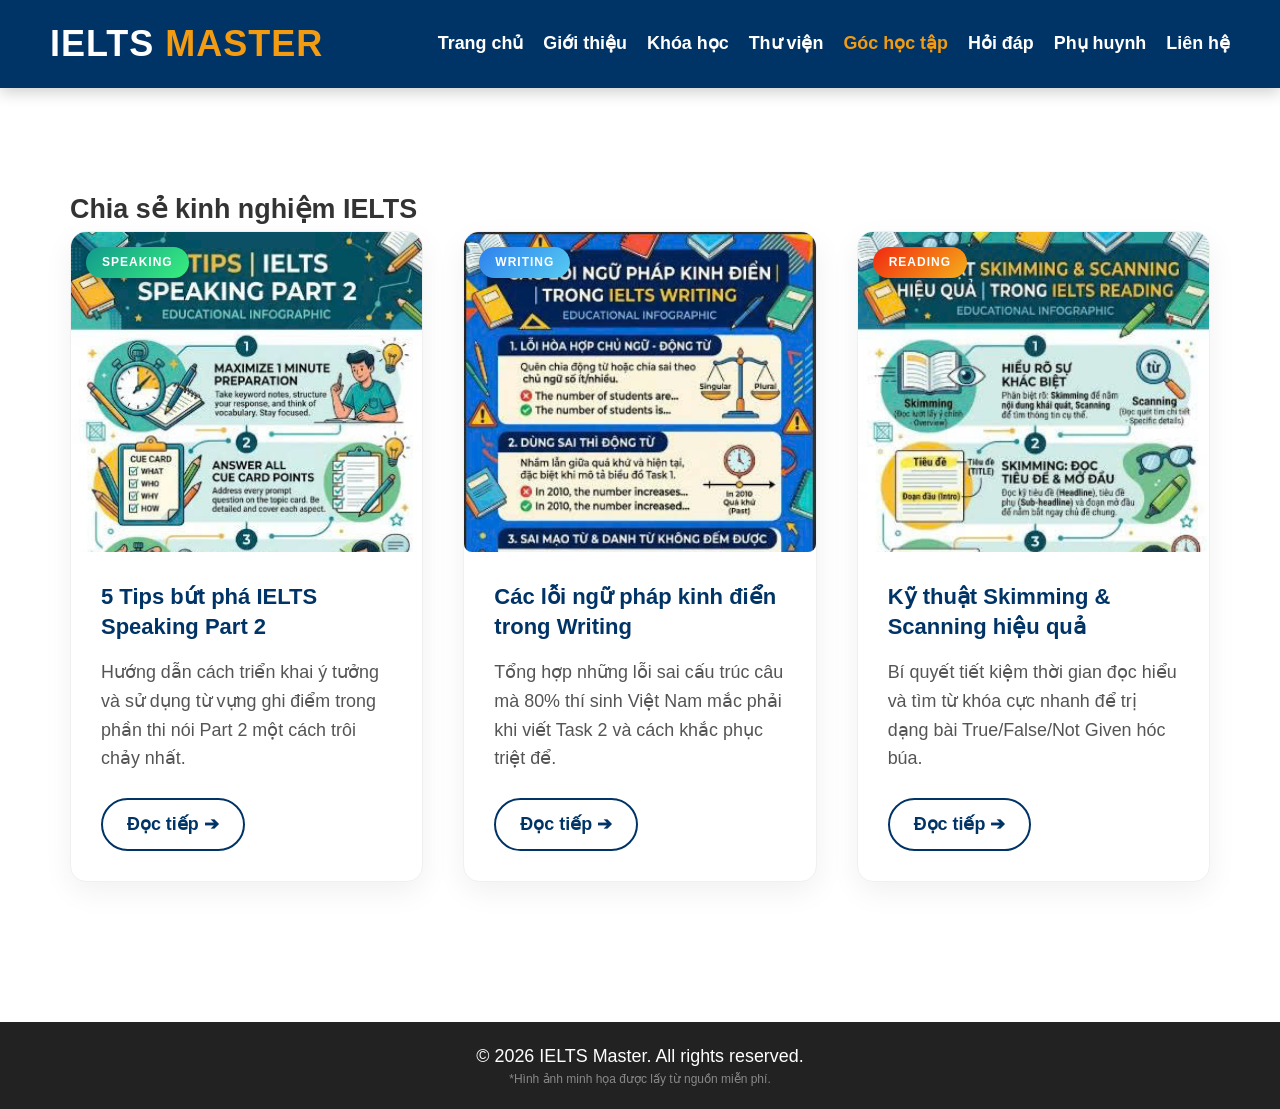
<file: blog.html>
<!DOCTYPE html>
<html lang="vi">
<head>
    <meta charset="UTF-8">
    <meta name="viewport" content="width=device-width, initial-scale=1.0">
    <title>Góc học tập | IELTS Master</title>
    <link rel="stylesheet" href="css/style.css">
</head>
<body>
    <header>
        <div class="logo">
            <a href="index.html" class="text-logo">IELTS <span class="highlight">MASTER</span></a>
        </div>
        <button class="mobile-menu-btn" id="menuBtn">☰</button>
        <nav id="mainNav">
            <ul>
                <li><a href="index.html">Trang chủ</a></li>
                <li><a href="about.html">Giới thiệu</a></li>
                <li><a href="courses.html">Khóa học</a></li>
                <li><a href="gallery.html">Thư viện</a></li>
                <li><a href="blog.html" class="active">Góc học tập</a></li>
                <li><a href="faq.html">Hỏi đáp</a></li>
                <li><a href="feedback.html">Phụ huynh</a></li>
                <li><a href="contact.html">Liên hệ</a></li>
            </ul>
        </nav>
    </header>

<main>
    <section class="blog-section">
        <h1 class="section-title">Chia sẻ kinh nghiệm IELTS</h1>
        
        <div class="blog-grid">
            <!-- Bài viết 1: Speaking -->
            <article class="blog-card">
                <div class="blog-img-wrapper">
                    <span class="blog-tag tag-speaking">Speaking</span>
                    <!-- Nhớ sửa lại tên file ảnh của bạn cho đúng nhé -->
                    <img src="images/speaking-tips.jpg" alt="Mẹo IELTS Speaking">
                </div>
                <div class="blog-content">
                    <h3>5 Tips bứt phá IELTS Speaking Part 2</h3>
                    <p>Hướng dẫn cách triển khai ý tưởng và sử dụng từ vựng ghi điểm trong phần thi nói Part 2 một cách trôi chảy nhất.</p>
                    <a href="details-speaking.html" class="read-more">Đọc tiếp ➔</a>
                </div>
            </article>

            <!-- Bài viết 2: Writing -->
            <article class="blog-card">
                <div class="blog-img-wrapper">
                    <span class="blog-tag tag-writing">Writing</span>
                    <img src="images/education.jpg" alt="Lỗi ngữ pháp Writing">
                </div>
                <div class="blog-content">
                    <h3>Các lỗi ngữ pháp kinh điển trong Writing</h3>
                    <p>Tổng hợp những lỗi sai cấu trúc câu mà 80% thí sinh Việt Nam mắc phải khi viết Task 2 và cách khắc phục triệt để.</p>
                    <a href="details-writing.html" class="read-more">Đọc tiếp ➔</a>
                </div>
            </article>

            <!-- Bài viết 3: Reading -->
            <article class="blog-card">
                <div class="blog-img-wrapper">
                    <span class="blog-tag tag-reading">Reading</span>
                    <img src="images/skimming-scanning.jpg" alt="Kỹ năng Reading">
                </div>
                <div class="blog-content">
                    <h3>Kỹ thuật Skimming & Scanning hiệu quả</h3>
                    <p>Bí quyết tiết kiệm thời gian đọc hiểu và tìm từ khóa cực nhanh để trị dạng bài True/False/Not Given hóc búa.</p>
                    <a href="details-reading.html" class="read-more">Đọc tiếp ➔</a>
                </div>
            </article>
        </div>
    </section>
</main>

    <footer>
        <div class="footer-content">
            <p>&copy; 2026 IELTS Master. All rights reserved.</p>
            <p style="font-size: 12px; color: #888;">*Hình ảnh minh họa được lấy từ nguồn miễn phí.</p>
        </div>
    </footer>
    <script>
        const menuBtn = document.getElementById('menuBtn');
        const mainNav = document.getElementById('mainNav');
        if(menuBtn && mainNav) { menuBtn.addEventListener('click', () => { mainNav.classList.toggle('active'); }); }
    </script>
</body>
</html>
</file>
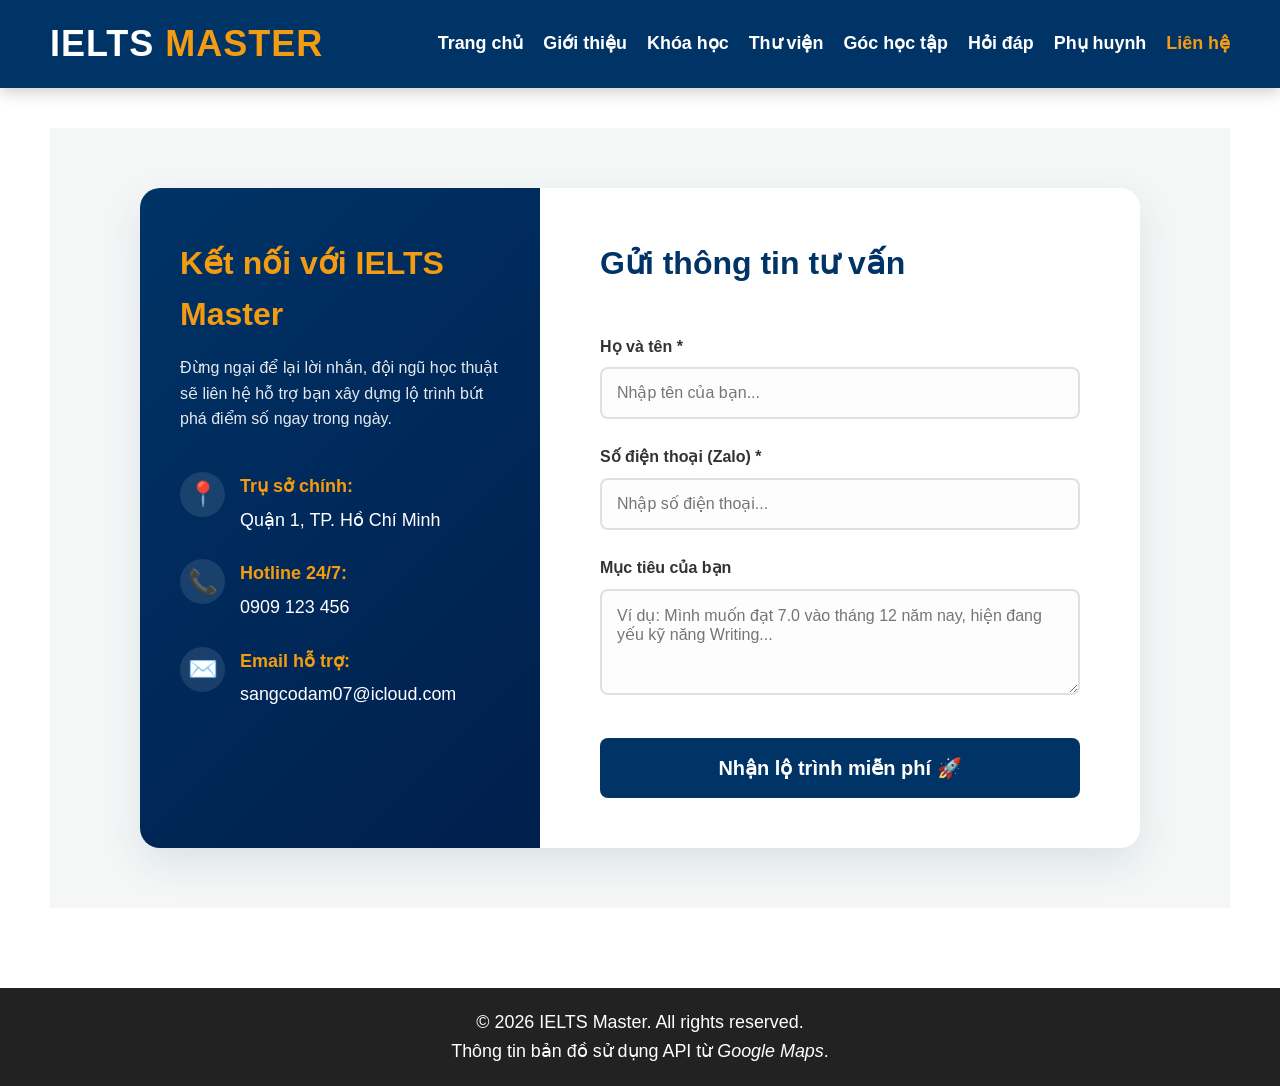
<file: contact.html>
<!DOCTYPE html>
<html lang="vi">
<head>
    <meta charset="UTF-8">
    <meta name="viewport" content="width=device-width, initial-scale=1.0">
    <title>Liên hệ | Trung tâm IELTS Master</title>
    <link rel="stylesheet" href="css/style.css">
</head>
<body>
    <header>
        <div class="logo">
            <a href="index.html" class="text-logo">IELTS <span class="highlight">MASTER</span></a>
        </div>
        
        <!-- Nút Menu Mobile -->
        <button class="mobile-menu-btn" id="menuBtn">☰</button>
        
        <nav id="mainNav">
            <ul>
                <li><a href="index.html">Trang chủ</a></li>
                <li><a href="about.html">Giới thiệu</a></li>
                <li><a href="courses.html">Khóa học</a></li>
                <li><a href="gallery.html">Thư viện</a></li>
                <li><a href="blog.html">Góc học tập</a></li>
                <li><a href="faq.html">Hỏi đáp</a></li>
                <li><a href="feedback.html">Phụ huynh</a></li>
                <li><a href="contact.html" class="active">Liên hệ</a></li>
            </ul>
        </nav>
    </header>

    <main>
        <section class="contact-wrapper">
            <div class="contact-card">
                <div class="contact-info">
                    <h2>Kết nối với IELTS Master</h2>
                    <p>Đừng ngại để lại lời nhắn, đội ngũ học thuật sẽ liên hệ hỗ trợ bạn xây dựng lộ trình bứt phá điểm số ngay trong ngày.</p>
                    
                    <ul class="info-list">
                        <li>
                            <span class="icon">📍</span>
                            <div class="info-detail">
                                <strong>Trụ sở chính:</strong>
                                <span>Quận 1, TP. Hồ Chí Minh</span>
                            </div>
                        </li>
                        <li>
                            <span class="icon">📞</span>
                            <div class="info-detail">
                                <strong>Hotline 24/7:</strong>
                                <span>0909 123 456</span>
                            </div>
                        </li>
                        <li>
                            <span class="icon">✉️</span>
                            <div class="info-detail">
                                <strong>Email hỗ trợ:</strong>
                                <span>sangcodam07@icloud.com</span>
                            </div>
                        </li>
                    </ul>
                </div>

                <div class="contact-form">
                    <h2>Gửi thông tin tư vấn</h2>
                    <form action="#" method="POST">
                        <div class="form-group">
                            <label for="name">Họ và tên *</label>
                            <input type="text" id="name" placeholder="Nhập tên của bạn..." required>
                        </div>
                        
                        <div class="form-group">
                            <label for="phone">Số điện thoại (Zalo) *</label>
                            <input type="tel" id="phone" placeholder="Nhập số điện thoại..." required>
                        </div>
                        
                        <div class="form-group">
                            <label for="message">Mục tiêu của bạn</label>
                            <textarea id="message" rows="4" placeholder="Ví dụ: Mình muốn đạt 7.0 vào tháng 12 năm nay, hiện đang yếu kỹ năng Writing..."></textarea>
                        </div>
                        
                        <button type="submit" class="btn-submit">Nhận lộ trình miễn phí 🚀</button>
                    </form>
                </div>
                
            </div>
        </section>
    </main>

    <footer>
        <div class="footer-content">
            <p>&copy; 2026 IELTS Master. All rights reserved.</p>
            <p>Thông tin bản đồ sử dụng API từ <em>Google Maps</em>.</p>
        </div>
    </footer>
    <script>
        const menuBtn = document.getElementById('menuBtn');
        const mainNav = document.getElementById('mainNav');
        if(menuBtn && mainNav) {
            menuBtn.addEventListener('click', () => {
                mainNav.classList.toggle('active');
            });
        }
    </script>
</body>
</html>
</file>
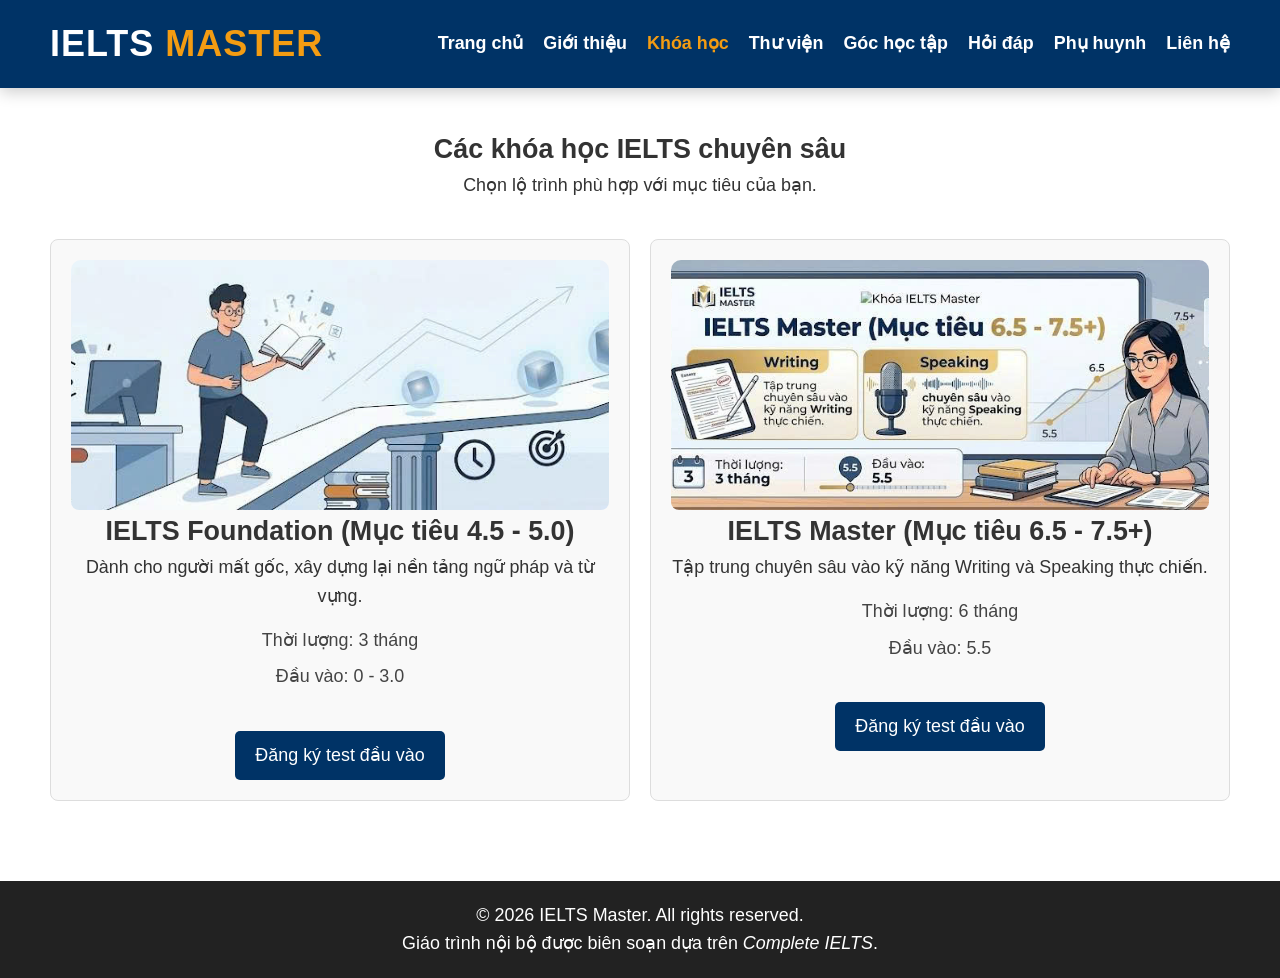
<file: courses.html>
<!DOCTYPE html>
<html lang="vi">
<head>
    <meta charset="UTF-8">
    <meta name="viewport" content="width=device-width, initial-scale=1.0">
    <title>Khóa học | Trung tâm IELTS Master</title>
    <link rel="stylesheet" href="css/style.css">
</head>
<body>
    <header>
        <div class="logo">
            <a href="index.html" class="text-logo">IELTS <span class="highlight">MASTER</span></a>
        </div>
        
        <!-- Nút Menu Mobile -->
        <button class="mobile-menu-btn" id="menuBtn">☰</button>
        
        <nav id="mainNav">
            <ul>
                <li><a href="index.html">Trang chủ</a></li>
                <li><a href="about.html">Giới thiệu</a></li>
                <li><a href="courses.html" class="active">Khóa học</a></li>
                <li><a href="gallery.html">Thư viện</a></li>
                <li><a href="blog.html">Góc học tập</a></li>
                <li><a href="faq.html">Hỏi đáp</a></li>
                <li><a href="feedback.html">Phụ huynh</a></li>
                <li><a href="contact.html">Liên hệ</a></li>
            </ul>
        </nav>
    </header>

    <main>
        <section class="course-list">
            <div class="section-title" style="text-align: center; margin-bottom: 40px;">
                <h1>Các khóa học IELTS chuyên sâu</h1>
                <p>Chọn lộ trình phù hợp với mục tiêu của bạn.</p>
            </div>

            <div class="course-grid">
                <article class="course-item">
                    <img src="images/course-foundation.jpg" alt="Khóa IELTS Foundation">
                    <div class="course-info">
                        <h2>IELTS Foundation (Mục tiêu 4.5 - 5.0)</h2>
                        <p>Dành cho người mất gốc, xây dựng lại nền tảng ngữ pháp và từ vựng.</p>
                        <ul>
                            <li>Thời lượng: 3 tháng</li>
                            <li>Đầu vào: 0 - 3.0</li>
                        </ul>
                        <a href="contact.html" class="btn-secondary">Đăng ký test đầu vào</a>
                    </div>
                </article>

                <article class="course-item">
                    <img src="images/course-master.jpg" alt="Khóa IELTS Master">
                    <div class="course-info">
                        <h2>IELTS Master (Mục tiêu 6.5 - 7.5+)</h2>
                        <p>Tập trung chuyên sâu vào kỹ năng Writing và Speaking thực chiến.</p>
                        <ul>
                            <li>Thời lượng: 6 tháng</li>
                            <li>Đầu vào: 5.5</li>
                        </ul>
                        <a href="contact.html" class="btn-secondary">Đăng ký test đầu vào</a>
                    </div>
                </article>
            </div>
        </section>
    </main>

    <footer>
        <div class="footer-content">
            <p>&copy; 2026 IELTS Master. All rights reserved.</p>
            <p>Giáo trình nội bộ được biên soạn dựa trên <em>Complete IELTS</em>.</p>
        </div>
    </footer>
    <script>
        const menuBtn = document.getElementById('menuBtn');
        const mainNav = document.getElementById('mainNav');
        if(menuBtn && mainNav) {
            menuBtn.addEventListener('click', () => {
                mainNav.classList.toggle('active');
            });
        }
    </script>
</body>
</html>
</file>
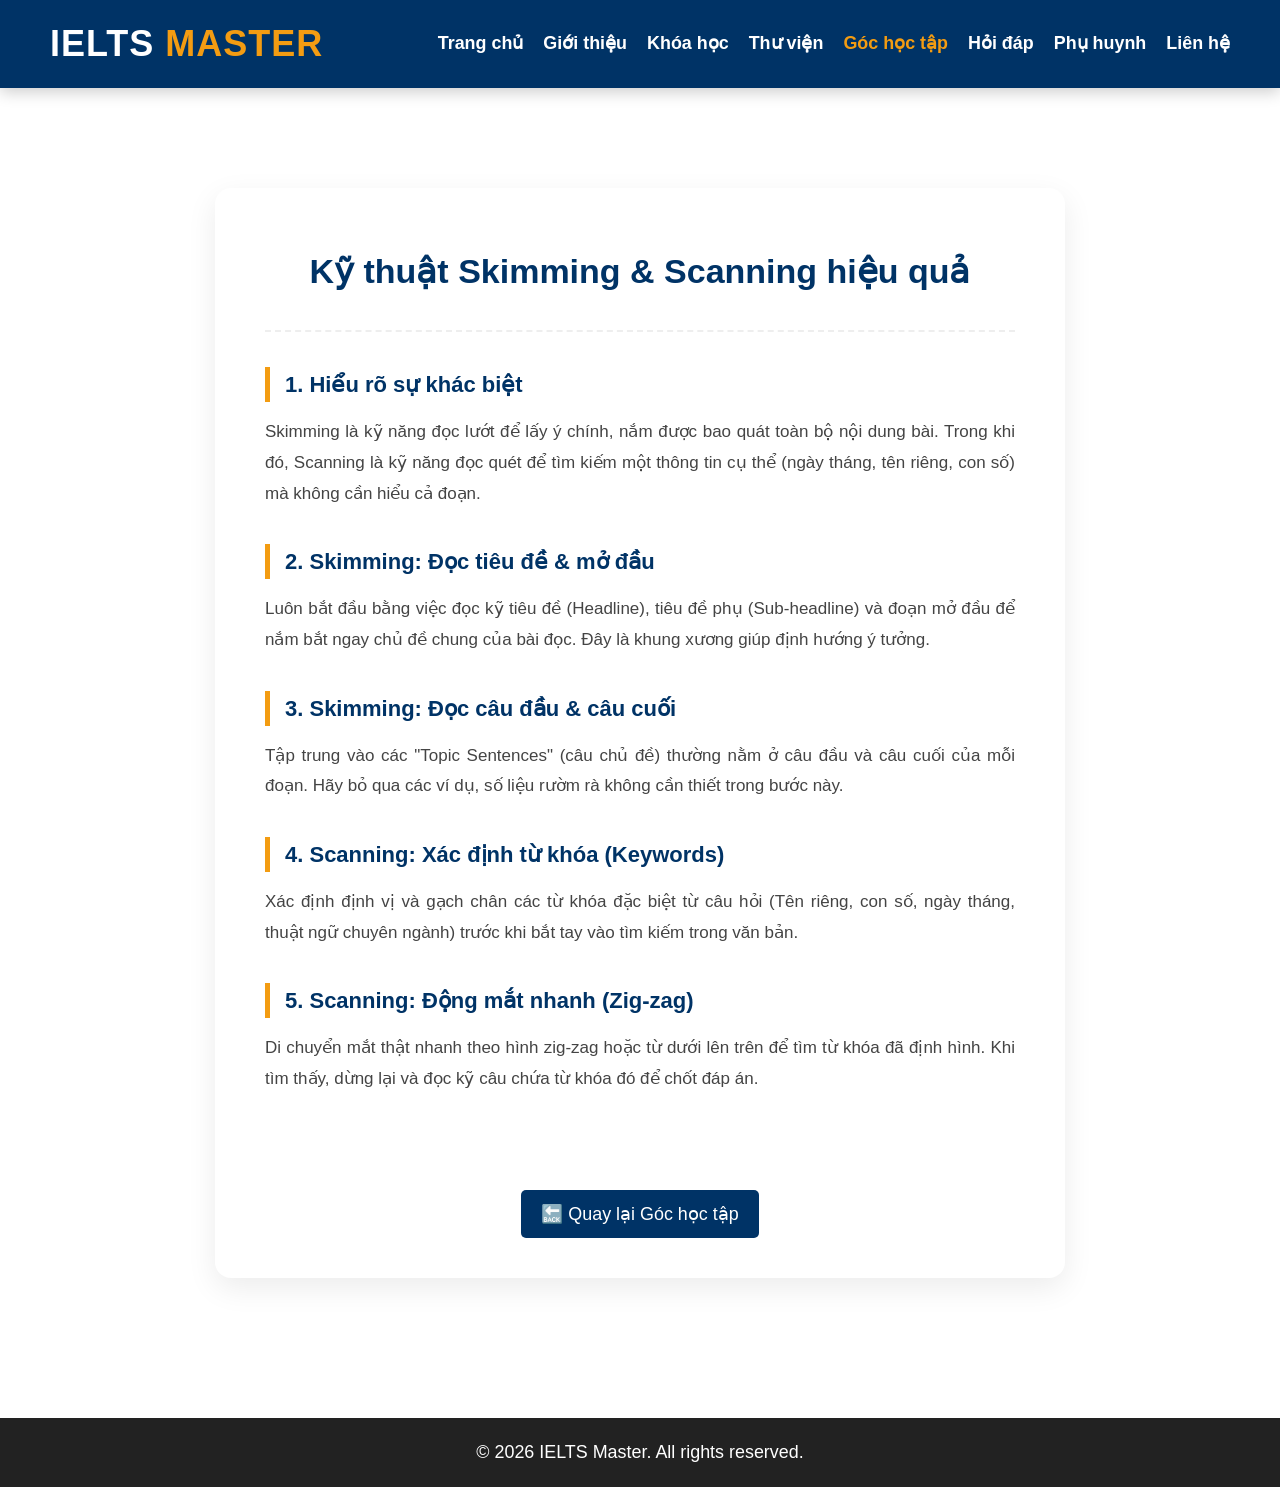
<file: details-reading.html>
<!DOCTYPE html>
<html lang="vi">
<head>
    <meta charset="UTF-8">
    <meta name="viewport" content="width=device-width, initial-scale=1.0">
    <title>Kỹ thuật Skimming & Scanning | IELTS Master</title>
    <link rel="stylesheet" href="css/style.css">
</head>
<body>
    <header>
        <div class="logo">
            <a href="index.html" class="text-logo">IELTS <span class="highlight">MASTER</span></a>
        </div>
        <button class="mobile-menu-btn" id="menuBtn">☰</button>
        <nav id="mainNav">
            <ul>
                <li><a href="index.html">Trang chủ</a></li>
                <li><a href="about.html">Giới thiệu</a></li>
                <li><a href="courses.html">Khóa học</a></li>
                <li><a href="gallery.html">Thư viện</a></li>
                <li><a href="blog.html" class="active">Góc học tập</a></li>
                <li><a href="faq.html">Hỏi đáp</a></li>
                <li><a href="feedback.html">Phụ huynh</a></li>
                <li><a href="contact.html">Liên hệ</a></li>
            </ul>
        </nav>
    </header>

    <main>
        <article class="post-detail-section">
            <div class="post-header">
                <span class="blog-tag tag-reading">Reading</span>
                <h1>Kỹ thuật Skimming & Scanning hiệu quả</h1>
            </div>


            <div class="post-content">
                <h2>1. Hiểu rõ sự khác biệt</h2>
                <p>Skimming là kỹ năng đọc lướt để lấy ý chính, nắm được bao quát toàn bộ nội dung bài. Trong khi đó, Scanning là kỹ năng đọc quét để tìm kiếm một thông tin cụ thể (ngày tháng, tên riêng, con số) mà không cần hiểu cả đoạn.</p>

                <h2>2. Skimming: Đọc tiêu đề & mở đầu</h2>
                <p>Luôn bắt đầu bằng việc đọc kỹ tiêu đề (Headline), tiêu đề phụ (Sub-headline) và đoạn mở đầu để nắm bắt ngay chủ đề chung của bài đọc. Đây là khung xương giúp định hướng ý tưởng.</p>

                <h2>3. Skimming: Đọc câu đầu & câu cuối</h2>
                <p>Tập trung vào các "Topic Sentences" (câu chủ đề) thường nằm ở câu đầu và câu cuối của mỗi đoạn. Hãy bỏ qua các ví dụ, số liệu rườm rà không cần thiết trong bước này.</p>

                <h2>4. Scanning: Xác định từ khóa (Keywords)</h2>
                <p>Xác định định vị và gạch chân các từ khóa đặc biệt từ câu hỏi (Tên riêng, con số, ngày tháng, thuật ngữ chuyên ngành) trước khi bắt tay vào tìm kiếm trong văn bản.</p>

                <h2>5. Scanning: Động mắt nhanh (Zig-zag)</h2>
                <p>Di chuyển mắt thật nhanh theo hình zig-zag hoặc từ dưới lên trên để tìm từ khóa đã định hình. Khi tìm thấy, dừng lại và đọc kỹ câu chứa từ khóa đó để chốt đáp án.</p>

                <div class="post-action">
                    <a href="blog.html" class="btn-secondary">🔙 Quay lại Góc học tập</a>
                </div>
            </div>
        </article>
    </main>

    <footer>
        <div class="footer-content">
            <p>&copy; 2026 IELTS Master. All rights reserved.</p>
        </div>
    </footer>
    <script>
        const menuBtn = document.getElementById('menuBtn');
        const mainNav = document.getElementById('mainNav');
        if(menuBtn && mainNav) { menuBtn.addEventListener('click', () => { mainNav.classList.toggle('active'); }); }
    </script>
</body>
</html>
</file>
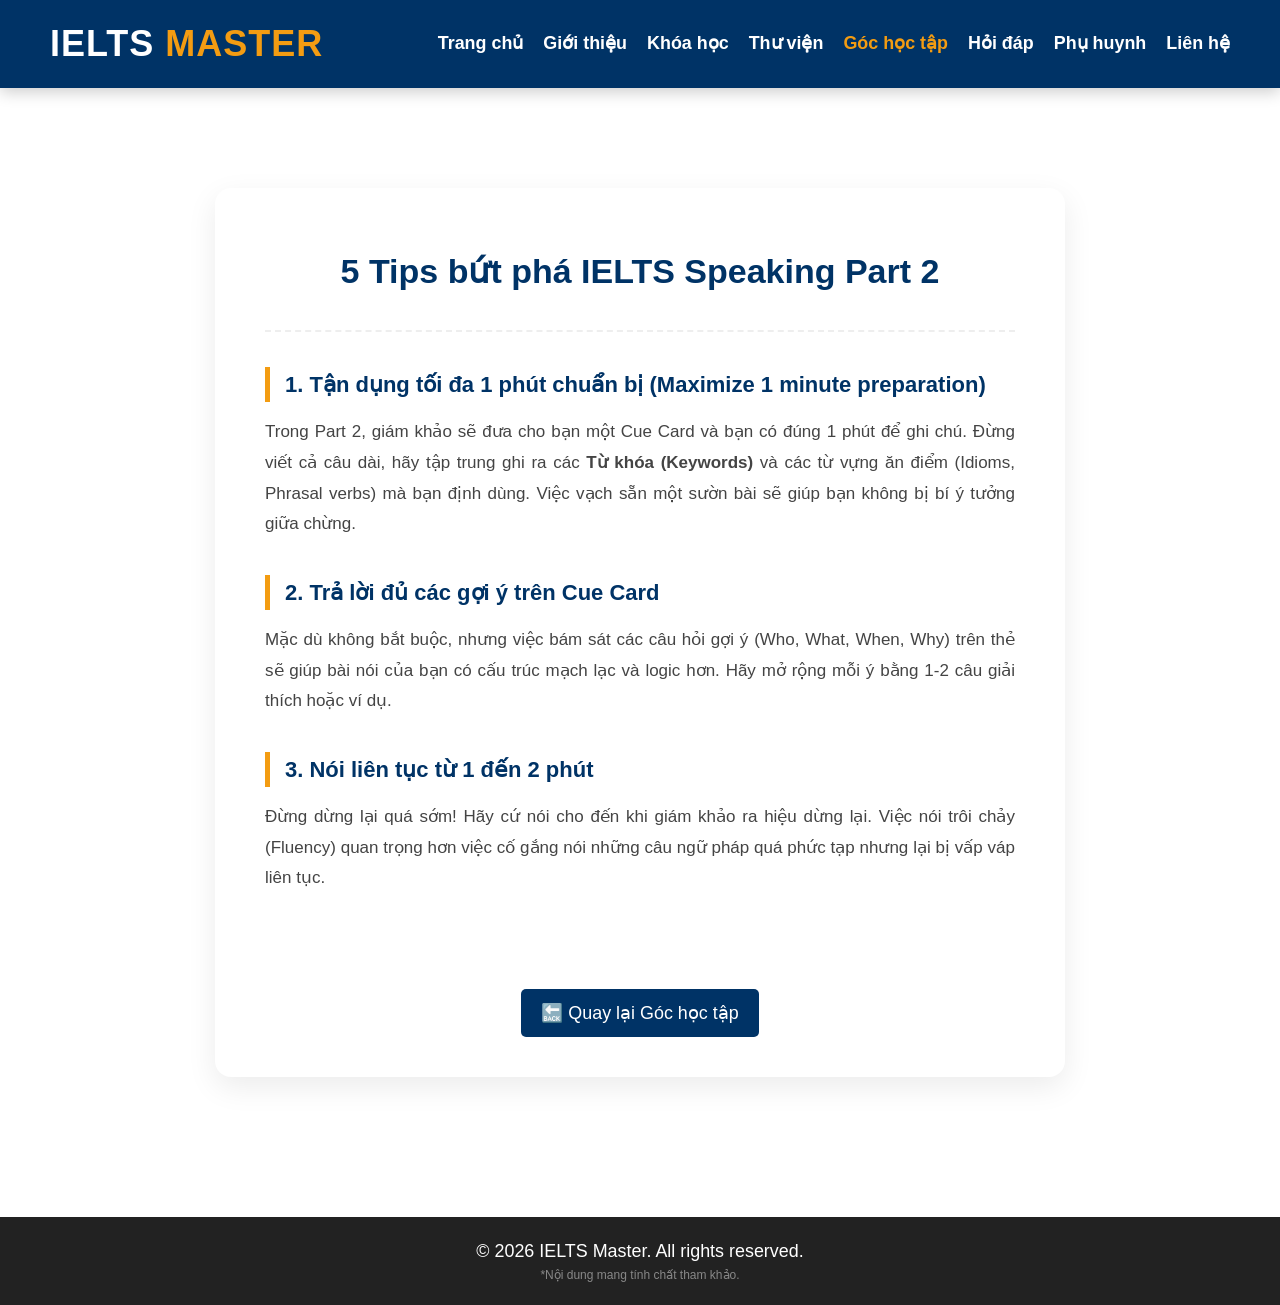
<file: details-speaking.html>
<!DOCTYPE html>
<html lang="vi">
<head>
    <meta charset="UTF-8">
    <meta name="viewport" content="width=device-width, initial-scale=1.0">
    <title>Chi tiết bài viết | IELTS Master</title>
    <link rel="stylesheet" href="css/style.css">
</head>
<body>
    <header>
        <div class="logo">
            <a href="index.html" class="text-logo">IELTS <span class="highlight">MASTER</span></a>
        </div>
        <button class="mobile-menu-btn" id="menuBtn">☰</button>
        <nav id="mainNav">
            <ul>
                <li><a href="index.html">Trang chủ</a></li>
                <li><a href="about.html">Giới thiệu</a></li>
                <li><a href="courses.html">Khóa học</a></li>
                <li><a href="gallery.html">Thư viện</a></li>
                <li><a href="blog.html" class="active">Góc học tập</a></li>
                <li><a href="faq.html">Hỏi đáp</a></li>
                <li><a href="feedback.html">Phụ huynh</a></li>
                <li><a href="contact.html">Liên hệ</a></li>
            </ul>
        </nav>
    </header>

    <main>
        <article class="post-detail-section">
            <div class="post-header">
                <span class="blog-tag tag-speaking">Speaking</span>
                <h1>5 Tips bứt phá IELTS Speaking Part 2</h1>
            </div>

            <div class="post-content">
                <h2>1. Tận dụng tối đa 1 phút chuẩn bị (Maximize 1 minute preparation)</h2>
                <p>Trong Part 2, giám khảo sẽ đưa cho bạn một Cue Card và bạn có đúng 1 phút để ghi chú. Đừng viết cả câu dài, hãy tập trung ghi ra các <strong>Từ khóa (Keywords)</strong> và các từ vựng ăn điểm (Idioms, Phrasal verbs) mà bạn định dùng. Việc vạch sẵn một sườn bài sẽ giúp bạn không bị bí ý tưởng giữa chừng.</p>

                <h2>2. Trả lời đủ các gợi ý trên Cue Card</h2>
                <p>Mặc dù không bắt buộc, nhưng việc bám sát các câu hỏi gợi ý (Who, What, When, Why) trên thẻ sẽ giúp bài nói của bạn có cấu trúc mạch lạc và logic hơn. Hãy mở rộng mỗi ý bằng 1-2 câu giải thích hoặc ví dụ.</p>

                <h2>3. Nói liên tục từ 1 đến 2 phút</h2>
                <p>Đừng dừng lại quá sớm! Hãy cứ nói cho đến khi giám khảo ra hiệu dừng lại. Việc nói trôi chảy (Fluency) quan trọng hơn việc cố gắng nói những câu ngữ pháp quá phức tạp nhưng lại bị vấp váp liên tục.</p>

                <div class="post-action">
                    <a href="blog.html" class="btn-secondary">🔙 Quay lại Góc học tập</a>
                </div>
            </div>
        </article>
    </main>

    <footer>
        <div class="footer-content">
            <p>&copy; 2026 IELTS Master. All rights reserved.</p>
            <p style="font-size: 12px; color: #888;">*Nội dung mang tính chất tham khảo.</p>
        </div>
    </footer>

    <script>
        const menuBtn = document.getElementById('menuBtn');
        const mainNav = document.getElementById('mainNav');
        if(menuBtn && mainNav) {
            menuBtn.addEventListener('click', () => {
                mainNav.classList.toggle('active');
            });
        }
    </script>
</body>
</html>
</file>
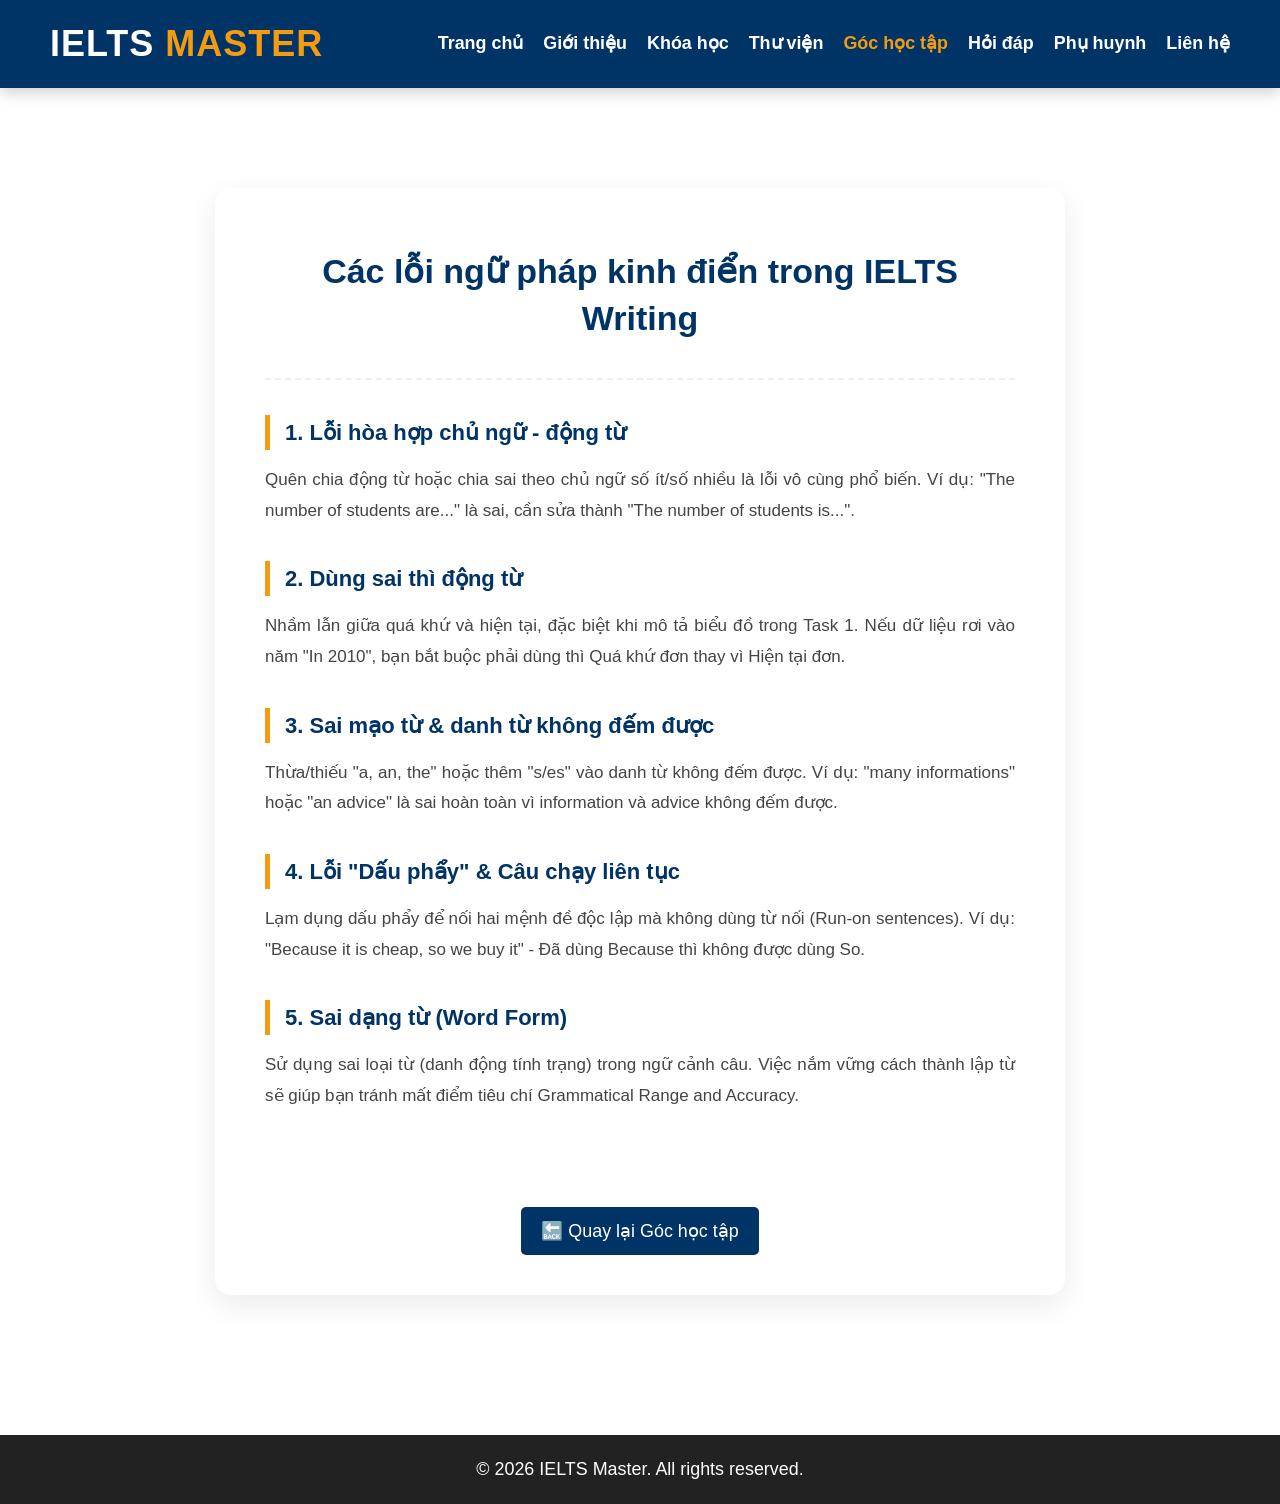
<file: details-writing.html>
<!DOCTYPE html>
<html lang="vi">
<head>
    <meta charset="UTF-8">
    <meta name="viewport" content="width=device-width, initial-scale=1.0">
    <title>Các lỗi ngữ pháp Writing | IELTS Master</title>
    <link rel="stylesheet" href="css/style.css">
</head>
<body>
    <header>
        <div class="logo">
            <a href="index.html" class="text-logo">IELTS <span class="highlight">MASTER</span></a>
        </div>
        <button class="mobile-menu-btn" id="menuBtn">☰</button>
        <nav id="mainNav">
            <ul>
                <li><a href="index.html">Trang chủ</a></li>
                <li><a href="about.html">Giới thiệu</a></li>
                <li><a href="courses.html">Khóa học</a></li>
                <li><a href="gallery.html">Thư viện</a></li>
                <li><a href="blog.html" class="active">Góc học tập</a></li>
                <li><a href="faq.html">Hỏi đáp</a></li>
                <li><a href="feedback.html">Phụ huynh</a></li>
                <li><a href="contact.html">Liên hệ</a></li>
            </ul>
        </nav>
    </header>

    <main>
        <article class="post-detail-section">
            <div class="post-header">
                <span class="blog-tag tag-writing">Writing</span>
                <h1>Các lỗi ngữ pháp kinh điển trong IELTS Writing</h1>
            </div>

            <div class="post-content">
                <h2>1. Lỗi hòa hợp chủ ngữ - động từ</h2>
                <p>Quên chia động từ hoặc chia sai theo chủ ngữ số ít/số nhiều là lỗi vô cùng phổ biến. Ví dụ: "The number of students are..." là sai, cần sửa thành "The number of students is...".</p>

                <h2>2. Dùng sai thì động từ</h2>
                <p>Nhầm lẫn giữa quá khứ và hiện tại, đặc biệt khi mô tả biểu đồ trong Task 1. Nếu dữ liệu rơi vào năm "In 2010", bạn bắt buộc phải dùng thì Quá khứ đơn thay vì Hiện tại đơn.</p>

                <h2>3. Sai mạo từ & danh từ không đếm được</h2>
                <p>Thừa/thiếu "a, an, the" hoặc thêm "s/es" vào danh từ không đếm được. Ví dụ: "many informations" hoặc "an advice" là sai hoàn toàn vì information và advice không đếm được.</p>

                <h2>4. Lỗi "Dấu phẩy" & Câu chạy liên tục</h2>
                <p>Lạm dụng dấu phẩy để nối hai mệnh đề độc lập mà không dùng từ nối (Run-on sentences). Ví dụ: "Because it is cheap, so we buy it" - Đã dùng Because thì không được dùng So.</p>

                <h2>5. Sai dạng từ (Word Form)</h2>
                <p>Sử dụng sai loại từ (danh động tính trạng) trong ngữ cảnh câu. Việc nắm vững cách thành lập từ sẽ giúp bạn tránh mất điểm tiêu chí Grammatical Range and Accuracy.</p>

                <div class="post-action">
                    <a href="blog.html" class="btn-secondary">🔙 Quay lại Góc học tập</a>
                </div>
            </div>
        </article>
    </main>

    <footer>
        <div class="footer-content">
            <p>&copy; 2026 IELTS Master. All rights reserved.</p>
        </div>
    </footer>
    <script>
        const menuBtn = document.getElementById('menuBtn');
        const mainNav = document.getElementById('mainNav');
        if(menuBtn && mainNav) { menuBtn.addEventListener('click', () => { mainNav.classList.toggle('active'); }); }
    </script>
</body>
</html>
</file>
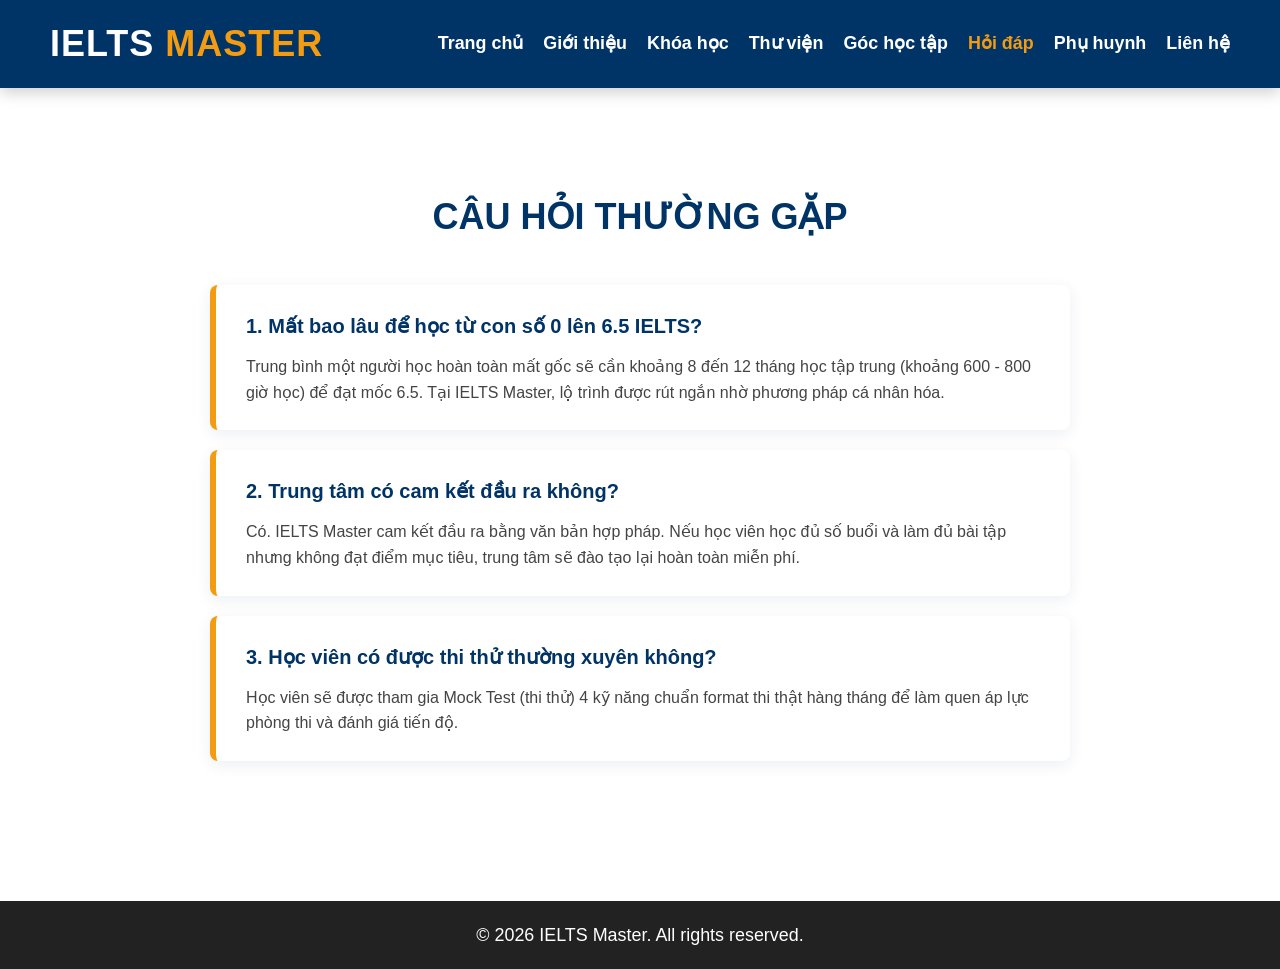
<file: faq.html>
<!DOCTYPE html>
<html lang="vi">
<head>
    <meta charset="UTF-8">
    <meta name="viewport" content="width=device-width, initial-scale=1.0">
    <title>Hỏi đáp | IELTS Master</title>
    <link rel="stylesheet" href="css/style.css">
</head>
<body>
    <header>
        <div class="logo">
            <a href="index.html" class="text-logo">IELTS <span class="highlight">MASTER</span></a>
        </div>
        <button class="mobile-menu-btn" id="menuBtn">☰</button>
        <nav id="mainNav">
            <ul>
                <li><a href="index.html">Trang chủ</a></li>
                <li><a href="about.html">Giới thiệu</a></li>
                <li><a href="courses.html">Khóa học</a></li>
                <li><a href="gallery.html">Thư viện</a></li>
                <li><a href="blog.html">Góc học tập</a></li>
                <li><a href="faq.html" class="active">Hỏi đáp</a></li>
                <li><a href="feedback.html">Phụ huynh</a></li>
                <li><a href="contact.html">Liên hệ</a></li>
            </ul>
        </nav>
    </header>

    <main>
        <section class="faq-section">
            <h1>Câu hỏi thường gặp</h1>
            <div class="faq-list">
                <article class="faq-item">
                    <h3>1. Mất bao lâu để học từ con số 0 lên 6.5 IELTS?</h3>
                    <p>Trung bình một người học hoàn toàn mất gốc sẽ cần khoảng 8 đến 12 tháng học tập trung (khoảng 600 - 800 giờ học) để đạt mốc 6.5. Tại IELTS Master, lộ trình được rút ngắn nhờ phương pháp cá nhân hóa.</p>
                </article>
                <article class="faq-item">
                    <h3>2. Trung tâm có cam kết đầu ra không?</h3>
                    <p>Có. IELTS Master cam kết đầu ra bằng văn bản hợp pháp. Nếu học viên học đủ số buổi và làm đủ bài tập nhưng không đạt điểm mục tiêu, trung tâm sẽ đào tạo lại hoàn toàn miễn phí.</p>
                </article>
                <article class="faq-item">
                    <h3>3. Học viên có được thi thử thường xuyên không?</h3>
                    <p>Học viên sẽ được tham gia Mock Test (thi thử) 4 kỹ năng chuẩn format thi thật hàng tháng để làm quen áp lực phòng thi và đánh giá tiến độ.</p>
                </article>
            </div>
        </section>
    </main>

    <footer>
        <div class="footer-content">
            <p>&copy; 2026 IELTS Master. All rights reserved.</p>
        </div>
    </footer>
    <script>
        const menuBtn = document.getElementById('menuBtn');
        const mainNav = document.getElementById('mainNav');
        if(menuBtn && mainNav) { menuBtn.addEventListener('click', () => { mainNav.classList.toggle('active'); }); }
    </script>
</body>
</html>
</file>
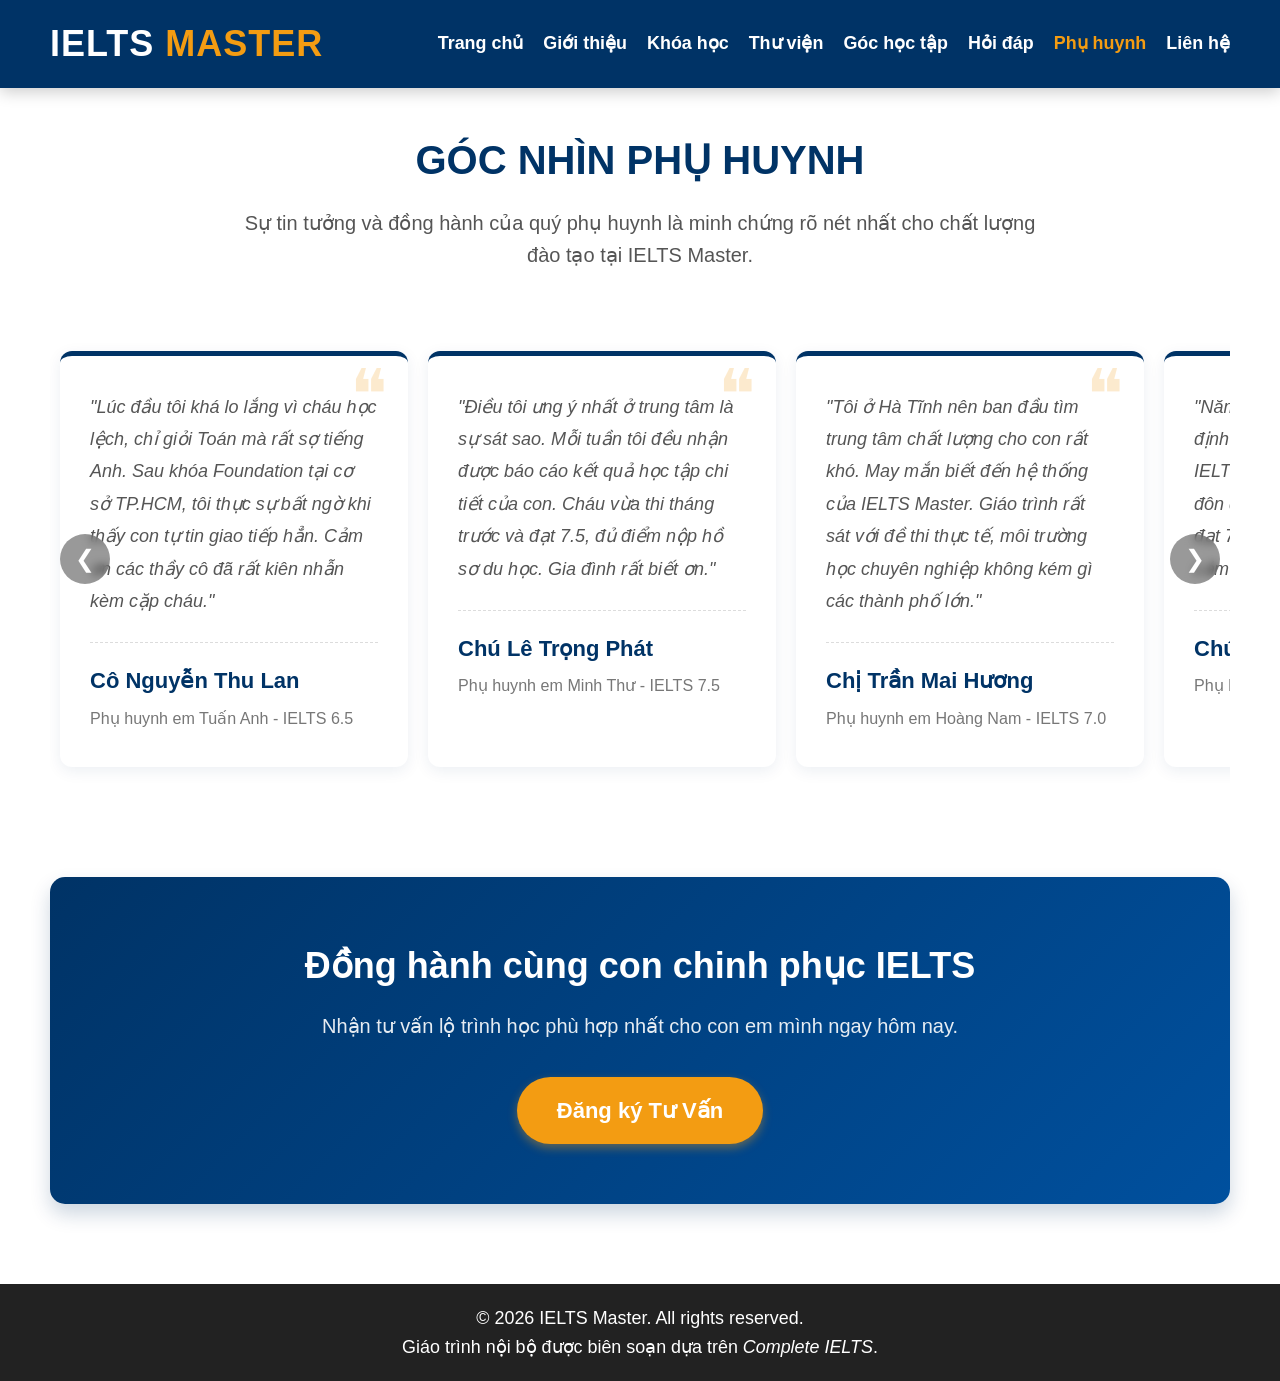
<file: feedback.html>
<!DOCTYPE html>
<html lang="vi">
<head>
    <meta charset="UTF-8">
    <meta name="viewport" content="width=device-width, initial-scale=1.0">
    <title>Góc nhìn Phụ huynh | Trung tâm IELTS Master</title>
    <link rel="stylesheet" href="css/style.css">
</head>
<body>
    <header>
        <div class="logo">
            <a href="index.html" class="text-logo">IELTS <span class="highlight">MASTER</span></a>
        </div>
        
        <!-- Nút Menu Mobile -->
        <button class="mobile-menu-btn" id="menuBtn">☰</button>
        
        <nav id="mainNav">
            <ul>
                <li><a href="index.html">Trang chủ</a></li>
                <li><a href="about.html">Giới thiệu</a></li>
                <li><a href="courses.html">Khóa học</a></li>
                <li><a href="gallery.html">Thư viện</a></li>
                <li><a href="blog.html">Góc học tập</a></li>
                <li><a href="faq.html">Hỏi đáp</a></li>
                <li><a href="feedback.html" class="active">Phụ huynh</a></li>
                <li><a href="contact.html">Liên hệ</a></li>
            </ul>
        </nav>
    </header>

    <main>
        <section class="parent-feedback">
            <div class="feedback-header">
                <h1>Góc nhìn Phụ huynh</h1>
                <p class="lead-text">Sự tin tưởng và đồng hành của quý phụ huynh là minh chứng rõ nét nhất cho chất lượng đào tạo tại IELTS Master.</p>
            </div>

            <div class="feedback-grid">
            <div class="slider-wrapper">
                <button class="slider-btn prev-btn" id="prevBtn">&#10094;</button>
                
                <div class="slider-container">
                    <div class="feedback-track" id="feedbackTrack">
                        
                        <article class="feedback-card">
                            <div class="quote-icon">❝</div>
                            <p class="feedback-text">"Lúc đầu tôi khá lo lắng vì cháu học lệch, chỉ giỏi Toán mà rất sợ tiếng Anh. Sau khóa Foundation tại cơ sở TP.HCM, tôi thực sự bất ngờ khi thấy con tự tin giao tiếp hẳn. Cảm ơn các thầy cô đã rất kiên nhẫn kèm cặp cháu."</p>
                            <div class="parent-info">
                                <h4>Cô Nguyễn Thu Lan</h4>
                                <span>Phụ huynh em Tuấn Anh - IELTS 6.5</span>
                            </div>
                        </article>

                        <article class="feedback-card">
                            <div class="quote-icon">❝</div>
                            <p class="feedback-text">"Điều tôi ưng ý nhất ở trung tâm là sự sát sao. Mỗi tuần tôi đều nhận được báo cáo kết quả học tập chi tiết của con. Cháu vừa thi tháng trước và đạt 7.5, đủ điểm nộp hồ sơ du học. Gia đình rất biết ơn."</p>
                            <div class="parent-info">
                                <h4>Chú Lê Trọng Phát</h4>
                                <span>Phụ huynh em Minh Thư - IELTS 7.5</span>
                            </div>
                        </article>

                        <article class="feedback-card">
                            <div class="quote-icon">❝</div>
                            <p class="feedback-text">"Tôi ở Hà Tĩnh nên ban đầu tìm trung tâm chất lượng cho con rất khó. May mắn biết đến hệ thống của IELTS Master. Giáo trình rất sát với đề thi thực tế, môi trường học chuyên nghiệp không kém gì các thành phố lớn."</p>
                            <div class="parent-info">
                                <h4>Chị Trần Mai Hương</h4>
                                <span>Phụ huynh em Hoàng Nam - IELTS 7.0</span>
                            </div>
                        </article>

                        <article class="feedback-card">
                            <div class="quote-icon">❝</div>
                            <p class="feedback-text">"Năm nay con lên lớp 12, gia đình định hướng xét tuyển đại học bằng IELTS. Nhờ lộ trình tinh gọn và sự đôn đốc của các thầy cô, cháu đã đạt 7.0 kịp thời gian nộp hồ sơ. Rất cảm ơn trung tâm!"</p>
                            <div class="parent-info">
                                <h4>Chú Phạm Văn Cường</h4>
                                <span>Phụ huynh em Gia Bảo - IELTS 7.0</span>
                            </div>
                        </article>

                        <article class="feedback-card">
                            <div class="quote-icon">❝</div>
                            <p class="feedback-text">"Con gái tôi vốn nhút nhát, rất sợ giao tiếp tiếng Anh. Từ ngày học với giáo viên bản xứ ở đây, cháu vui vẻ và hay tự luyện nói ở nhà hơn hẳn. Vừa rồi thi Speaking cháu được 7.5, gia đình mừng lắm."</p>
                            <div class="parent-info">
                                <h4>Cô Trần Thị Bích</h4>
                                <span>Phụ huynh em Mai Anh - IELTS 6.5</span>
                            </div>
                        </article>

                        <article class="feedback-card">
                            <div class="quote-icon">❝</div>
                            <p class="feedback-text">"Kỹ năng Viết của con tôi trước đây rất yếu, hay bị lạc đề. Nhờ trung tâm chấm chữa bài chi tiết từng lỗi ngữ pháp và từ vựng, điểm Writing của con đã tăng ngoạn mục. Đội ngũ thực sự rất chuyên nghiệp và có tâm."</p>
                            <div class="parent-info">
                                <h4>Chị Lê Hoàng Yến</h4>
                                <span>Phụ huynh em Đức Trí - IELTS 7.5</span>
                            </div>
                        </article>

                    </div>
                </div>
                
                <button class="slider-btn next-btn" id="nextBtn">&#10095;</button>
            </div>
        </section>
        
        <section class="cta-section">
            <h2>Đồng hành cùng con chinh phục IELTS</h2>
            <p>Nhận tư vấn lộ trình học phù hợp nhất cho con em mình ngay hôm nay.</p>
            <a href="contact.html" class="btn-cta">Đăng ký Tư Vấn</a>
        </section>
    </main>

    <footer>
        <div class="footer-content">
            <p>&copy; 2026 IELTS Master. All rights reserved.</p>
            <p>Giáo trình nội bộ được biên soạn dựa trên <em>Complete IELTS</em>.</p>
        </div>
    </footer>

    <script>
        const track = document.getElementById('feedbackTrack');
        const prevBtn = document.getElementById('prevBtn');
        const nextBtn = document.getElementById('nextBtn');
        const cards = document.querySelectorAll('.feedback-card');
        
        let currentIndex = 0;
        
        function updateSlider() {
            const cardWidth = cards[0].offsetWidth;
            const gap = 20; 
            const moveAmount = currentIndex * (cardWidth + gap);
            
            track.style.transform = `translateX(-${moveAmount}px)`;
        }
        
        nextBtn.addEventListener('click', () => {
            const cardsInView = Math.floor(track.parentElement.offsetWidth / cards[0].offsetWidth);
            
            if (currentIndex < cards.length - cardsInView) {
                currentIndex++;
                updateSlider();
            }
        });
        
        prevBtn.addEventListener('click', () => {
            if (currentIndex > 0) {
                currentIndex--;
                updateSlider();
            }
        });
        
        window.addEventListener('resize', () => {
            currentIndex = 0;
            updateSlider();
        });
    </script>
    <script>
        const menuBtn = document.getElementById('menuBtn');
        const mainNav = document.getElementById('mainNav');
        if(menuBtn && mainNav) {
            menuBtn.addEventListener('click', () => {
                mainNav.classList.toggle('active');
            });
        }
    </script>
</body>
</html>
</file>
<file: css/style.css>
#menuBtn, .mobile-menu-btn {
    display: none !important;
}
/* css/style.css */
* { margin: 0; padding: 0; box-sizing: border-box; font-family: 'Segoe UI', Tahoma, Geneva, Verdana, sans-serif; }
body { line-height: 1.6; color: #333; }
header { background: #003366; color: white; display: flex; flex-direction: row; justify-content: space-between; align-items: center; padding: 15px 50px; }
nav ul { list-style: none; display: flex; gap: 20px; }
nav a { color: white; text-decoration: none; font-weight: bold; transition: color 0.3s; }
nav a:hover, nav a.active { color: #f39c12; }
main { padding: 40px 50px; min-height: 60vh; }
.hero-banner { display: flex; align-items: center; gap: 30px; background: #f4f7f6; padding: 40px; border-radius: 8px; }
.btn-primary, .btn-secondary { display: inline-block; padding: 10px 20px; background: #003366; color: white; text-decoration: none; border-radius: 5px; margin-top: 15px; }
.feature-list, .teacher-grid, .course-grid { display: grid; grid-template-columns: repeat(auto-fit, minmax(300px, 1fr)); gap: 20px; margin-top: 20px; }
.feature-item, .teacher-card, .course-item { background: #f9f9f9; padding: 20px; border-radius: 8px; text-align: center; border: 1px solid #ddd; }
.contact-container { display: flex; gap: 40px; margin-top: 20px; }
.contact-form { flex: 1; display: flex; flex-direction: column; gap: 15px; }
.contact-form input, .contact-form textarea { width: 100%; padding: 10px; border: 1px solid #ccc; border-radius: 4px; }
footer { background: #222; color: white; text-align: center; padding: 20px; margin-top: 40px; }
img { max-width: 100%; height: auto; border-radius: 8px; }

.text-logo {
    color: white;
    font-size: 32px;
    font-weight: 900; 
    text-decoration: none;
    letter-spacing: 1px;
}

.text-logo .highlight {
    color: #f39c12; 
}

body {
    font-size: 112%; /* Tăng 12% toàn trang */
}

/* Kích thước Tiêu đề lớn */
.about-header h1, .feedback-header h1 { font-size: 40px; }
.text-logo, .cta-section h2, .testimonials h2, .branches-section h2, .teachers h2, .team-group-photo h2 { font-size: 36px; }

/* Kích thước Tiêu đề khối (Thẻ card) */
.team-commitment h3 { font-size: 27px; }
.branch-card h3, .about-block h3, .teacher-card h3, .btn-cta, .testi-card .stars, .parent-info h4 { font-size: 22px; }

/* Kích thước Chữ nhấn mạnh */
.cta-section p, .lead-text, .hotline-box strong, .testi-card h4 { font-size: 20px; }

/* Kích thước Văn bản thường */
.team-commitment p, .branch-card p, .teacher-card p, .testi-card p, .about-block ul li, .about-block p, .feedback-text { font-size: 18px; }
.hotline-box span { font-size: 16px; }
.branch-icon { font-size: 40px; }

/* Trạng thái Menu đang chọn và khi di chuột */
nav a:hover, nav a.active {
    color: #f39c12;
}

/* Nút Kêu gọi hành động (CTA) */
.cta-section {
    background: linear-gradient(135deg, #003366, #00509e);
    color: white;
    text-align: center;
    padding: 60px 20px;
    margin-top: 80px;
    border-radius: 15px;
    box-shadow: 0 10px 20px rgba(0, 51, 102, 0.2);
}
.cta-section h2 { margin-bottom: 15px; }
.cta-section p { margin-bottom: 35px; opacity: 0.9; }

.btn-cta {
    background: #f39c12;
    color: white;
    padding: 16px 40px;
    font-weight: 900;
    text-decoration: none;
    border-radius: 50px;
    display: inline-block;
    transition: all 0.3s ease;
    box-shadow: 0 4px 10px rgba(243, 156, 18, 0.4);
}
.btn-cta:hover {
    background: #e67e22;
    transform: scale(1.05);
    box-shadow: 0 6px 15px rgba(243, 156, 18, 0.6);
}

/* --- Cảm nhận học viên --- */
.testimonials { text-align: center; margin-top: 60px; }
.testimonials h2 { margin-bottom: 30px; color: #003366; }
.testimonial-grid { display: flex; gap: 30px; justify-content: center; flex-wrap: wrap; }
.testi-card {
    background: white; padding: 30px; border-radius: 10px;
    max-width: 450px; border-top: 4px solid #f39c12;
    box-shadow: 0 4px 15px rgba(0,0,0,0.08); transition: transform 0.3s ease;
}
.testi-card:hover { transform: translateY(-5px); }
.testi-card .stars { margin-bottom: 15px; }
.testi-card p { font-style: italic; margin-bottom: 15px; color: #555; line-height: 1.8; }
.testi-card h4 { color: #003366; }

/* --- Hệ thống cơ sở --- */
.branches-section { text-align: center; margin-top: 60px; padding: 40px 0; }
.branches-section h2 { color: #003366; margin-bottom: 10px; }
.section-desc { color: #666; margin-bottom: 35px; }
.branch-grid { display: grid; grid-template-columns: repeat(auto-fit, minmax(280px, 1fr)); gap: 30px; padding: 0 20px; }
.branch-card {
    background: #ffffff; border: 1px solid #e0e0e0; border-radius: 10px;
    padding: 30px 20px; text-align: left; display: flex; flex-direction: column;
    transition: box-shadow 0.3s ease;
}
.branch-card:hover { box-shadow: 0 8px 25px rgba(0, 51, 102, 0.1); }
.branch-icon { margin-bottom: 15px; }
.branch-card h3 { color: #003366; margin-bottom: 10px; }
.branch-card p { color: #555; line-height: 1.5; margin-bottom: 20px; flex-grow: 1; }
.hotline-box {
    background: #f9f9f9; padding: 12px; border-radius: 4px;
    border-left: 4px solid #f39c12; display: flex;
    justify-content: space-between; align-items: center;
}
.hotline-box span { color: #555; }
.hotline-box strong { color: #f39c12; }

/* Cân bằng ảnh khóa học */
.course-item img {
    width: 100%;
    height: 250px;
    object-fit: cover;
    object-position: center;
    border-top-left-radius: 10px;
    border-top-right-radius: 10px;
    display: block;
}
/* Xóa dấu chấm thừa và căn lề chữ */
.course-info ul {
    list-style: none;
    padding: 0;
    margin: 15px 0 25px 0;
}
.course-info ul li { margin-bottom: 8px; color: #444; }

/* --- Giới thiệu chung --- */
.about-us { margin-bottom: 60px; }
.about-header { text-align: center; margin-bottom: 40px; }
.about-header h1 { color: #003366; text-transform: uppercase; margin-bottom: 15px; }
.lead-text { color: #555; max-width: 800px; margin: 0 auto; line-height: 1.6; }
.about-content { display: grid; grid-template-columns: repeat(auto-fit, minmax(300px, 1fr)); gap: 30px; }

.about-block {
    background: #f9fbfd; padding: 30px; border-radius: 10px;
    border-top: 4px solid #f39c12; transition: transform 0.3s ease;
    box-shadow: 0 4px 15px rgba(0, 51, 102, 0.05);
}
.about-block:hover { transform: translateY(-8px); box-shadow: 0 8px 25px rgba(0, 51, 102, 0.1); }
.about-block h3 { color: #003366; margin-bottom: 15px; }
.about-block p { color: #444; line-height: 1.6; }
.about-block ul { list-style: none; padding-left: 0; }
.about-block ul li { position: relative; padding-left: 25px; margin-bottom: 12px; color: #444; line-height: 1.5; }
.about-block ul li::before { content: "✓"; color: #f39c12; font-weight: bold; position: absolute; left: 0; top: 0; }

/* --- Đội ngũ giảng viên --- */
.teachers h2, .team-group-photo h2 { color: #003366; text-transform: uppercase; letter-spacing: 1px; }

/* Card giáo viên */
.teacher-card { text-align: center; }
.teacher-card img {
    width: 100%; height: auto; aspect-ratio: 4 / 3;
    object-fit: cover; object-position: center 10%;
    border-radius: 8px; display: block;
}
.teacher-card h3 { color: #003366; margin-top: 15px; margin-bottom: 10px; }
.teacher-card h3::after {
    content: ""; display: block; width: 40px; height: 3px;
    background-color: #f39c12; margin: 10px auto 0;
}
.teacher-card p { color: #555; line-height: 1.6; }
.teacher-card:hover { box-shadow: 0 8px 20px rgba(0, 51, 102, 0.15); border-color: #003366; transition: all 0.3s ease; }

/* Cam kết đội ngũ */
.team-commitment {
    display: flex; align-items: center; gap: 30px; background: #f4f7f6;
    padding: 30px; border-radius: 10px; margin-top: 40px; border-left: 6px solid #f39c12;
}
.team-commitment .team-img { flex: 1; max-width: 40%; border-radius: 8px; object-fit: cover; box-shadow: 0 4px 10px rgba(0,0,0,0.1); }
.team-commitment .team-text { flex: 2; }
.team-commitment h3 { color: #003366; margin-bottom: 15px; }
.team-commitment p { color: #444; line-height: 1.6; }
.team-commitment strong { color: #d35400; }

@media (max-width: 768px) {
    .team-commitment { flex-direction: column; text-align: center; border-left: none; border-top: 6px solid #f39c12; }
    .team-commitment .team-img { max-width: 100%; }
}

/* Ảnh tập thể lớn */
.team-group-photo { width: 100%; }
.full-width-img { width: 100%; height: auto; border-radius: 10px; box-shadow: 0 4px 10px rgba(0, 0, 0, 0.1); object-fit: cover; }

.feedback-header { text-align: center; margin-bottom: 50px; }
.feedback-header h1 { color: #003366; text-transform: uppercase; margin-bottom: 15px; }

/* Bọc thanh trượt */
.slider-wrapper { position: relative; width: 100%; overflow: hidden; padding: 20px 0; }
.slider-container { width: 100%; }
.feedback-track { display: flex; gap: 20px; transition: transform 0.5s ease-in-out; padding: 10px; }

/* Thẻ Feedback */
.feedback-card {
    flex: 0 0 30%; min-width: 320px; background: #ffffff;
    border-radius: 12px; padding: 35px 30px; position: relative;
    border-top: 5px solid #003366; box-shadow: 0 4px 15px rgba(0, 51, 102, 0.08);
    transition: transform 0.3s ease, box-shadow 0.3s ease;
}
.feedback-card:hover { transform: translateY(-8px); box-shadow: 0 12px 30px rgba(0, 51, 102, 0.15); }

/* Chữ và biểu tượng */
.quote-icon {
    font-size: 70px; color: #f39c12; opacity: 0.2; position: absolute;
    top: 5px; right: 20px; font-family: Georgia, serif; line-height: 1;
}
.feedback-text { font-style: italic; color: #555; line-height: 1.8; margin-bottom: 25px; position: relative; z-index: 1; }
.parent-info { border-top: 1px dashed #dcdcdc; padding-top: 20px; }
.parent-info h4 { color: #003366; margin-bottom: 5px; }
.parent-info span { color: #777; font-size: 0.9em; }

/* Nút bấm trượt mờ */
.slider-btn {
    position: absolute; top: 50%; transform: translateY(-50%);
    background: rgba(0, 0, 0, 0.4); color: white; border: none;
    width: 50px; height: 50px; border-radius: 50%; font-size: 24px;
    cursor: pointer; z-index: 10; display: flex; justify-content: center;
    align-items: center; backdrop-filter: blur(4px); transition: background 0.3s;
}
.slider-btn:hover { background: rgba(0, 0, 0, 0.7); }
.prev-btn { left: 10px; }
.next-btn { right: 10px; }

.contact-wrapper {
    padding: 60px 20px;
    background-color: #f4f7f6; /* Nền xám nhạt làm nổi bật thẻ form */
    display: flex;
    justify-content: center;
}

.contact-card {
    display: flex;
    max-width: 1000px;
    width: 100%;
    background: #fff;
    border-radius: 20px;
    box-shadow: 0 15px 40px rgba(0, 51, 102, 0.1);
    overflow: hidden; /* Cắt góc tròn cho cả 2 cột */
}

/* Cột trái: Thông tin */
.contact-info {
    flex: 4; /* Chiếm 40% chiều rộng */
    background: linear-gradient(135deg, #003366, #001f4d);
    color: white;
    padding: 50px 40px;
}

.contact-info h2 {
    font-size: 32px;
    margin-bottom: 15px;
    color: #f39c12; /* Nhấn màu cam */
}

.contact-info p {
    font-size: 16px;
    line-height: 1.6;
    margin-bottom: 40px;
    opacity: 0.9;
}

.info-list {
    list-style: none;
    padding: 0;
}

.info-list li {
    display: flex;
    align-items: flex-start;
    gap: 15px;
    margin-bottom: 25px;
}

.info-list .icon {
    font-size: 24px;
    background: rgba(255,255,255,0.1);
    width: 45px;
    height: 45px;
    display: flex;
    align-items: center;
    justify-content: center;
    border-radius: 50%;
}

.info-detail strong {
    display: block;
    font-size: 18px;
    margin-bottom: 5px;
    color: #f39c12;
}

/* Cột phải: Form */
.contact-form {
    flex: 6; /* Chiếm 60% chiều rộng */
    padding: 50px 60px;
}

.contact-form h2 {
    font-size: 32px;
    color: #003366;
    margin-bottom: 30px;
}

.form-group {
    margin-bottom: 25px;
}

.form-group label {
    display: block;
    font-size: 16px;
    color: #333;
    font-weight: bold;
    margin-bottom: 8px;
}

/* Hiệu ứng ô nhập liệu mượt mà */
.form-group input, 
.form-group textarea {
    width: 100%;
    padding: 15px;
    border: 2px solid #e0e0e0;
    border-radius: 8px;
    font-size: 16px;
    font-family: inherit;
    transition: all 0.3s ease;
    background: #fdfdfd;
}

.form-group input:focus, 
.form-group textarea:focus {
    border-color: #f39c12; 
    background: #fff;
    outline: none;
    box-shadow: 0 0 8px rgba(243, 156, 18, 0.2);
}

/* Nút Submit mới */
.btn-submit {
    width: 100%;
    background: #003366;
    color: white;
    padding: 18px;
    font-size: 20px;
    font-weight: bold;
    border: none;
    border-radius: 8px;
    cursor: pointer;
    transition: all 0.3s ease;
    margin-top: 10px;
}

.btn-submit:hover {
    background: #f39c12;
    transform: translateY(-3px);
    box-shadow: 0 8px 20px rgba(243, 156, 18, 0.3);
}

/* Responsive: Đẩy 2 cột nằm dọc trên điện thoại */
@media (max-width: 768px) {
    .contact-card {
        flex-direction: column;
    }
    .contact-form {
        padding: 40px 25px;
    }
}

header {
    position: sticky;
    top: 0;
    z-index: 1000; 
    box-shadow: 0 4px 15px rgba(0, 0, 0, 0.2); 
}

/* --- HERO BANNER (Trang chủ) --- */
.hero-banner {
    background-color: #f0f5f9; 
    border-radius: 24px;       
    padding: 60px 50px;        
    margin: 20px auto 50px;    
    max-width: 1200px;
    
    display: flex;
    flex-direction: row;
    align-items: center; 
    justify-content: space-between; 
    gap: 50px; 
    text-align: left; 
}

.hero-content {
    flex: 1;
}

.hero-content h1 { 
    font-size: 45px; 
    margin-bottom: 20px; 
    color: #003366;

.hero-content p { 
    max-width: 100%; 
    margin: 15px 0 30px; /* Bỏ auto để chữ không bị đẩy ra giữa */
    line-height: 1.6;
}

.hero-banner img {
    flex: 1;
    max-width: 50%;
    border-radius: 16px;
    box-shadow: 0 10px 30px rgba(0,0,0,0.15);
    object-fit: cover;
}

@media (max-width: 900px) {
    .hero-banner {
        flex-direction: column;
        text-align: center; /* Ra giữa trên điện thoại */
        padding: 40px 25px;
    }
    .hero-content p {
        margin: 15px auto 30px;
    }
    .hero-banner img {
        max-width: 100%;
        margin-top: 30px;
    }
}

/* --- GRID: THƯ VIỆN ẢNH (Gallery) --- */
.gallery-section { padding: 40px 20px; text-align: center; }
.gallery-section h1 { color: #003366; margin-bottom: 30px; }
.gallery-grid {
    display: grid;
    grid-template-columns: repeat(auto-fit, minmax(300px, 1fr));
    gap: 20px;
    max-width: 1200px;
    margin: 0 auto;
}
.gallery-item img {
    width: 100%;
    height: 250px;
    object-fit: cover;
    border-radius: 10px;
    transition: transform 0.3s ease;
    box-shadow: 0 4px 10px rgba(0,0,0,0.1);
}
.gallery-item img:hover { transform: scale(1.05); }

/* --- CARD: GÓC HỌC TẬP (Blog) --- */
.blog-section { padding: 40px 20px; max-width: 1200px; margin: 0 auto; }
.blog-section h1 { text-align: center; color: #003366; margin-bottom: 40px; }
.blog-grid {
    display: grid;
    grid-template-columns: repeat(auto-fit, minmax(320px, 1fr));
    gap: 30px;
}
.blog-card {
    background: #fff;
    border-radius: 10px;
    overflow: hidden;
    box-shadow: 0 5px 15px rgba(0,0,0,0.05);
    border: 1px solid #eee;
}
.blog-card img { width: 100%; height: 200px; object-fit: cover; }
.blog-content { padding: 20px; }
.blog-content h3 { color: #003366; margin-bottom: 10px; }
.blog-content p { color: #555; line-height: 1.6; margin-bottom: 15px; }
.read-more { color: #f39c12; font-weight: bold; text-decoration: none; }

/* --- FAQ (Hỏi đáp) --- */
.faq-section { padding: 40px 20px; max-width: 800px; margin: 0 auto 60px; }
.faq-section h1 { text-align: center; color: #003366; margin-bottom: 40px; }
.faq-item {
    background: #f9fbfd;
    border-left: 4px solid #003366;
    padding: 20px;
    margin-bottom: 20px;
    border-radius: 5px;
    box-shadow: 0 2px 8px rgba(0,0,0,0.05);
}
.faq-item h3 { color: #d35400; margin-bottom: 10px; }
.faq-item p { color: #444; line-height: 1.6; }


.mobile-menu-btn {
    display: none !important; 
    font-size: 28px;
    background: none;
    border: none;
    color: #fff;
    cursor: pointer;
}

@media (max-width: 768px) {
    .mobile-menu-btn {
        display: block; 
        position: absolute;
        right: 20px;
        top: 25px;
    }
}
    nav {
        display: none;
        width: 100%;
        background: #003366;
        position: absolute;
        top: 100%;
        left: 0;
    }
    nav.active { display: block; }
    nav ul { flex-direction: column; padding: 0; }
    nav ul li { text-align: center; border-bottom: 1px solid rgba(255,255,255,0.1); }
    nav ul li a { display: block; padding: 15px; }
    .hero-content h1 { font-size: 32px; }
}

/* =========================================
   ĐỊNH DẠNG TRANG HỎI ĐÁP (FAQ)
========================================= */
.faq-section {
    padding: 60px 20px;
    max-width: 900px;
    margin: 0 auto; /* Căn giữa toàn bộ khối FAQ */
}

.faq-section h1 {
    text-align: center;
    color: #003366;
    margin-bottom: 40px;
    font-size: 36px;
    text-transform: uppercase;
}

.faq-list {
    display: flex;
    flex-direction: column;
    gap: 20px; /* Khoảng cách giữa các câu hỏi */
}

.faq-item {
    background-color: #ffffff;
    border-left: 6px solid #f39c12; /* Vạch màu cam nhấn mạnh bên trái */
    border-radius: 8px;
    padding: 25px 30px;
    box-shadow: 0 4px 15px rgba(0, 51, 102, 0.08); /* Đổ bóng 3D */
    transition: transform 0.3s ease, box-shadow 0.3s ease;
}

/* Hiệu ứng nổi lên khi di chuột vào câu hỏi */
.faq-item:hover {
    transform: translateY(-5px); 
    box-shadow: 0 8px 25px rgba(0, 51, 102, 0.15);
}

.faq-item h3 {
    color: #003366; /* Màu Xanh Navy cho câu hỏi */
    font-size: 20px;
    margin-top: 0;
    margin-bottom: 12px;
}

.faq-item p {
    color: #444; /* Màu xám đậm cho câu trả lời để dễ đọc */
    line-height: 1.6;
    margin-bottom: 0;
    font-size: 16px;
}

/* --- GRID: THƯ VIỆN ẢNH (GALLERY) TỐI ƯU --- */
.gallery-section { 
    padding: 60px 20px; 
}

.gallery-grid { 
    display: grid; 
    grid-template-columns: repeat(auto-fit, minmax(300px, 1fr)); /* Tự động chia cột linh hoạt */
    gap: 25px; 
    max-width: 1200px; 
    margin: 0 auto; 
}

/* Lớp vỏ chứa ảnh và chữ */
.gallery-item {
    border-radius: 12px; 
    overflow: hidden; 
    box-shadow: 0 5px 15px rgba(0, 0, 0, 0.08); 
    cursor: pointer; 
    background-color: #ffffff; /* Thêm nền trắng để phần chữ bên dưới dễ đọc */
    display: flex;
    flex-direction: column; /* Xếp ảnh ở trên, chữ ở dưới */
}

/* Định dạng hình ảnh bên trong */
.gallery-item img { 
    width: 100%; 
    height: 300px; 
    object-fit: cover; 
    display: block;
    transition: transform 0.4s ease, filter 0.4s ease; 
}

/* Định dạng phần Tên (Caption) bên dưới ảnh */
.gallery-caption {
    padding: 15px 10px;
    margin: 0;
    text-align: center;
    color: #003366; /* Màu Xanh Navy đồng bộ thương hiệu */
    font-size: 18px;
    font-weight: 600;
    border-top: 3px solid #f39c12; /* Vạch màu cam ngăn cách giữa ảnh và chữ tạo điểm nhấn */
}

/* Hiệu ứng nổi bật (chỉ phóng to ảnh, chữ đứng im) */
.gallery-item:hover img { 
    transform: scale(1.1); 
    filter: brightness(1.1); 
}

.blog-section { 
    padding: 60px 20px; 
    max-width: 1200px; 
    margin: 0 auto; 
}

.blog-grid { 
    display: grid; 
    grid-template-columns: repeat(auto-fit, minmax(320px, 1fr)); /* Chia 3 cột hoàn hảo */
    gap: 40px; 
}

.blog-card { 
    background: #fff; 
    border-radius: 16px; /* Bo góc to tròn hiện đại */
    overflow: hidden; 
    box-shadow: 0 10px 30px rgba(0,0,0,0.06); 
    border: 1px solid #f0f0f0;
    transition: transform 0.4s ease, box-shadow 0.4s ease; 
    display: flex;
    flex-direction: column; /* Đẩy nội dung dàn đều từ trên xuống */
}

/* Hiệu ứng nhấc bổng Card khi trỏ chuột */
.blog-card:hover {
    transform: translateY(-10px);
    box-shadow: 0 15px 40px rgba(0, 51, 102, 0.15);
}

/* KHUNG ẢNH (Bí quyết trị các ảnh Infographic dài) */
.blog-img-wrapper {
    position: relative;
    height: 320px; /* Khóa chết chiều cao khung ảnh ở mức 320px */
    overflow: hidden;
}

.blog-img-wrapper img {
    width: 100%;
    height: 100%;
    object-fit: cover; 
    object-position: top; /* Quan trọng: Neo ảnh lên góc trên cùng để luôn thấy phần Tiêu đề của Infographic */
    transition: transform 0.5s ease;
}

.blog-card:hover .blog-img-wrapper img {
    transform: scale(1.08); /* Zoom nhẹ ảnh khi hover */
}

/* THẺ PHÂN LOẠI (TAGS) NỔI BẬT DÁN TRÊN ẢNH */
.blog-tag {
    position: absolute;
    top: 15px;
    left: 15px;
    padding: 6px 16px;
    color: #fff;
    font-weight: bold;
    font-size: 12px;
    border-radius: 30px;
    text-transform: uppercase;
    letter-spacing: 1px;
    z-index: 2;
    box-shadow: 0 4px 10px rgba(0,0,0,0.2);
}
/* Các dải màu Gradient thời thượng cho từng Tag */
.tag-speaking { background: linear-gradient(135deg, #11998e, #38ef7d); } /* Xanh lá */
.tag-writing { background: linear-gradient(135deg, #2F80ED, #56CCF2); } /* Xanh dương */
.tag-reading { background: linear-gradient(135deg, #f12711, #f5af19); } /* Cam/Đỏ */

/* KHU VỰC NỘI DUNG CHỮ & NÚT BẤM */
.blog-content { 
    padding: 30px; 
    display: flex;
    flex-direction: column;
    flex-grow: 1; /* Chiếm hết phần không gian còn lại để đẩy nút bấm xuống đáy */
}

.blog-content h3 { 
    color: #003366; 
    font-size: 22px; 
    margin-top: 0; 
    margin-bottom: 15px; 
    line-height: 1.4; 
}

.blog-content p { 
    color: #555; 
    line-height: 1.6; 
    margin-bottom: 25px; 
    flex-grow: 1; 
}

/* Biến chữ "Đọc tiếp" thành Nút bấm Outlined */
.read-more { 
    align-self: flex-start; /* Nút chỉ dài bằng chữ, không kéo dài hết cột */
    color: #003366; 
    font-weight: bold; 
    text-decoration: none; 
    padding: 10px 24px;
    border: 2px solid #003366;
    border-radius: 30px;
    transition: all 0.3s ease;
}

.read-more:hover {
    background: #003366;
    color: #fff;
}


.post-detail-section {
    max-width: 850px; /* Bóp hẹp chiều rộng để chữ không bị tràn viền, giúp mắt đọc không mỏi */
    margin: 60px auto;
    padding: 40px 50px;
    background: #fff;
    border-radius: 16px;
    box-shadow: 0 10px 30px rgba(0,0,0,0.08); /* Đổ bóng 3D cho toàn bộ bài viết */
}

.post-header {
    text-align: center;
    margin-bottom: 30px;
    border-bottom: 2px dashed #eee; /* Đường kẻ đứt phân cách phần đầu bài */
    padding-bottom: 20px;
}

.post-header h1 {
    color: #003366;
    font-size: 34px;
    margin: 20px 0 15px;
    line-height: 1.4;
}

.post-meta {
    color: #777;
    font-size: 15px;
}

.post-featured-image {
    text-align: center;
    margin-bottom: 40px;
}

.post-featured-image img {
    max-width: 100%;
    height: auto;
    border-radius: 12px;
    box-shadow: 0 5px 20px rgba(0,0,0,0.1);
}

/* Định dạng các thẻ H2 (các mục 1, 2, 3...) trong bài viết */
.post-content h2 {
    color: #003366;
    font-size: 22px;
    margin-top: 35px;
    margin-bottom: 15px;
    padding-left: 15px;
    border-left: 5px solid #f39c12; /* Vạch cam nhấn mạnh bên trái */
}

/* Định dạng nội dung chữ */
.post-content p {
    font-size: 17px;
    line-height: 1.8; /* Tăng khoảng cách các dòng chữ để người xem dễ đọc */
    color: #444;
    margin-bottom: 20px;
    text-align: justify; /* Căn đều 2 bên lề cho chữ */
}

/* Khu vực nút bấm quay lại */
.post-action {
    margin-top: 50px;
    text-align: center;
    padding-top: 30px;
}

/* Tự động thu nhỏ lề và kích thước chữ khi xem trên điện thoại */
@media (max-width: 768px) {
    .post-detail-section {
        margin: 20px;
        padding: 25px 20px;
    }
    .post-header h1 {
        font-size: 26px;
    }
    .post-content h2 {
        font-size: 20px;
    }
}
</file>
